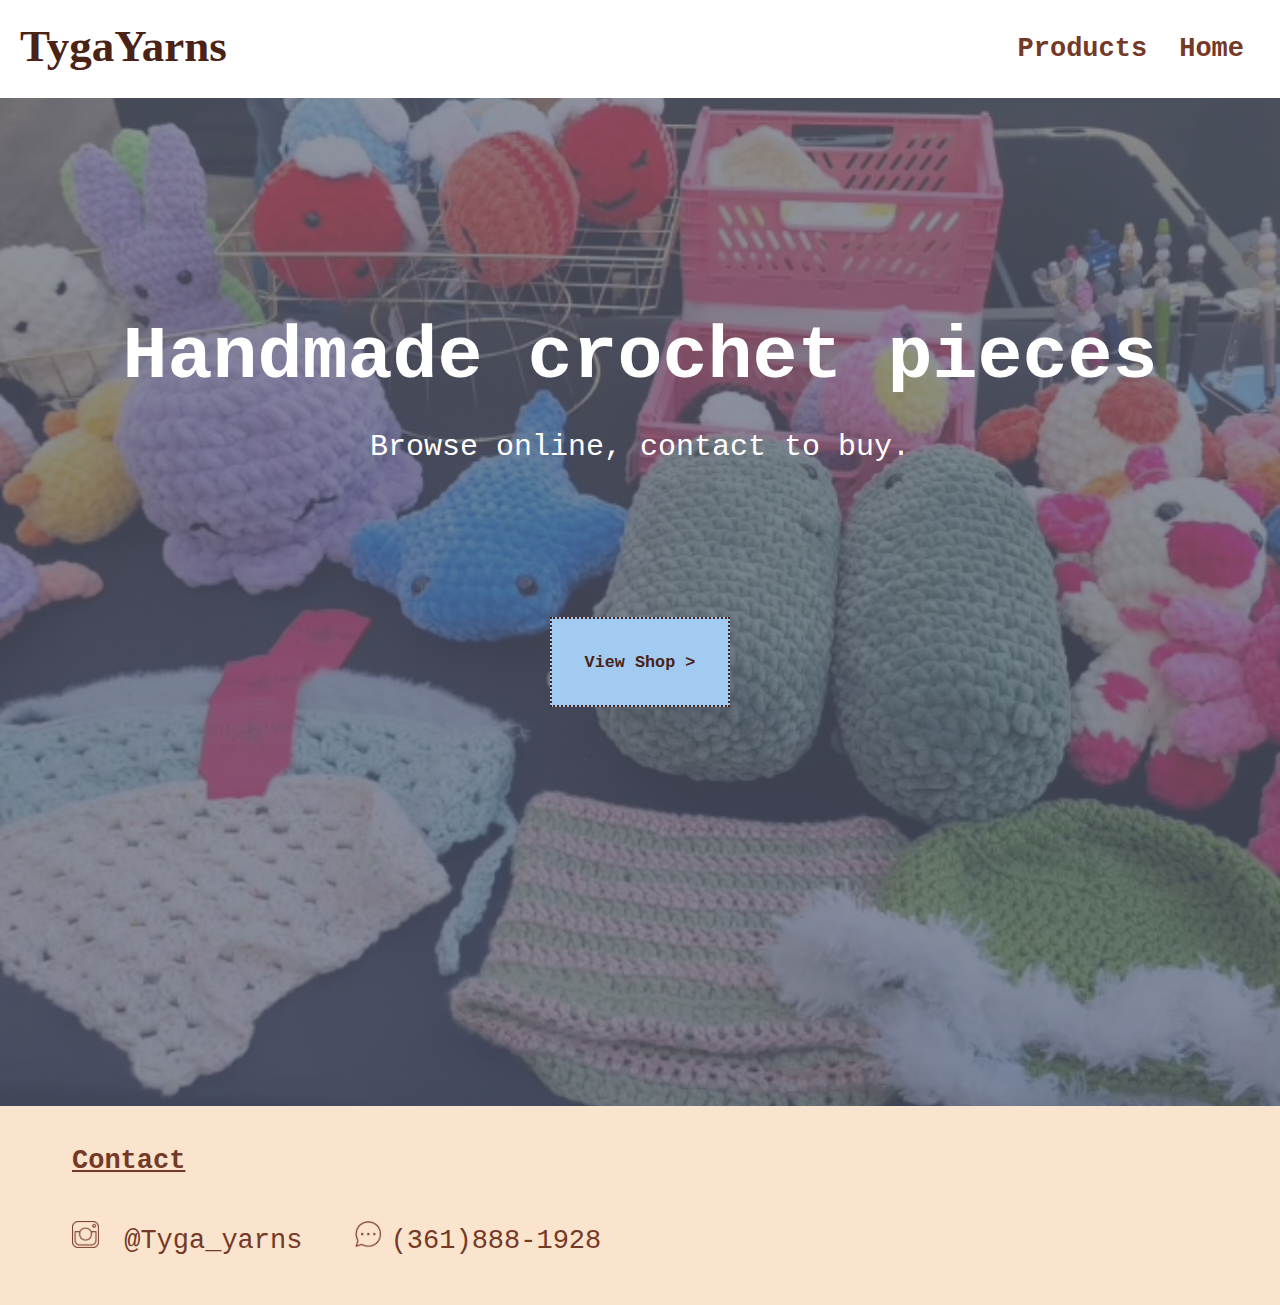
<file: index.html>
<!DOCTYPE html>
<html>
    <head>
        <title>
            TygaYarns
        </title>
        <meta name = "description" content = "TygaYarns online crochet shop">
        <meta name = "keywords" content = "TygaYarns, crochet, business, shop">
        <meta name = "viewport" content="width=device-width, initial-scale = 1.0">

        <meta charset = "UTF-8">
        <link rel="stylesheet" href = "style.css">
    </head>
<!-- screen reader: alt = on images-->
    <body>
    <div class = "topnav" >
       <b>
        TygaYarns
        
        <a id = "nav" href = "index.html" target=_self title = "home"> Home</a>
        <a id = "nav" href = "products.html" target=_self title = "products">Products </a>
       </b>
    </div>
    <section class="img">
        <div id = "cover">
            <h1 style = "font-size: 75px; margin-bottom:0%;">Handmade crochet pieces</h1>
            <p style = "font-size: 30px; margin-bottom:12%;">Browse online, contact to buy.</p>
        </div>
        <a href = "products.html" target=_self title = "products">
            <button>
                <b>View Shop ></b>
            </button>
        </a> 
    </section>

    <section>
        <div id ="contact">
            <h2 >Contact</h2>
            <div>
                <img id = "ig" src ="tyimg/iglogo.png" style ="height: 3vh;"> 
                <p id ="igtext">@Tyga_yarns</p>
                <img id = "ig" src ="tyimg/sms.png" style ="height: 3vh;">(361)888-1928
            </div>
        </div>
    </section>
    </body>
</html>
</file>
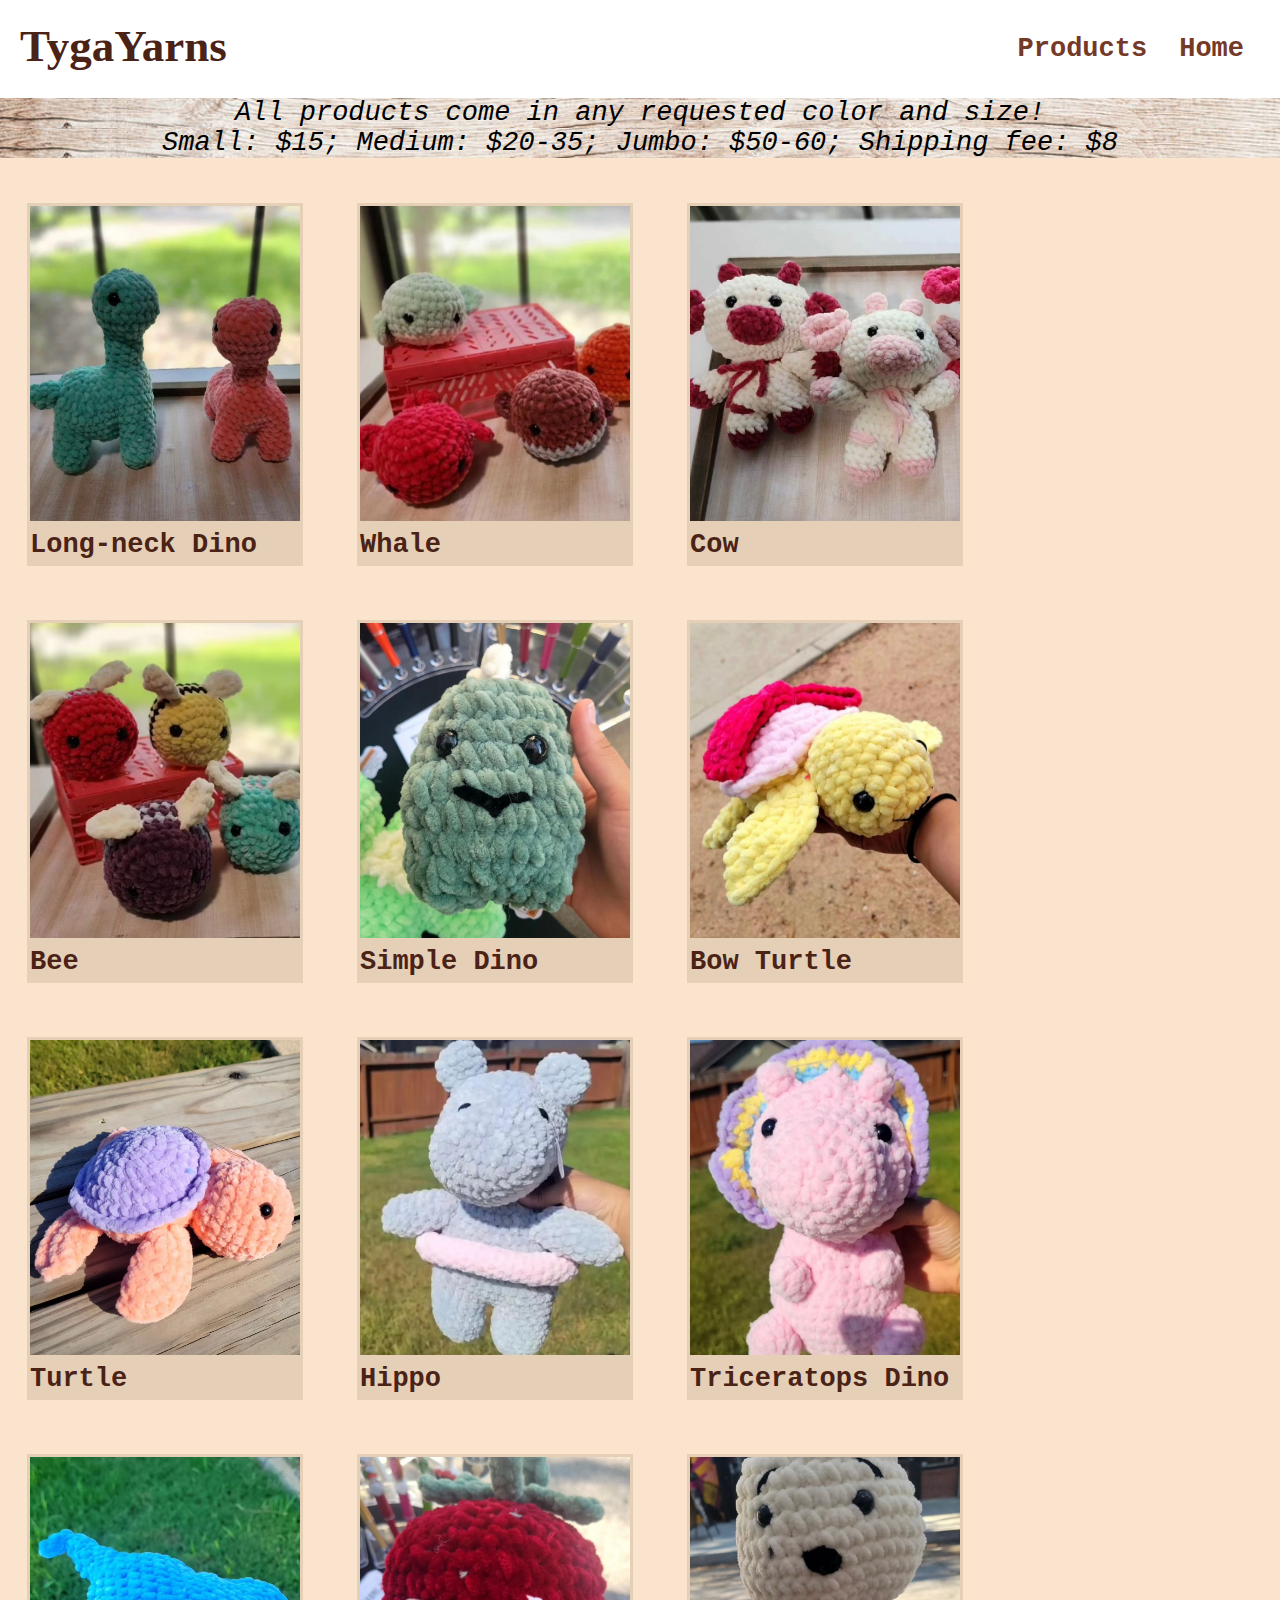
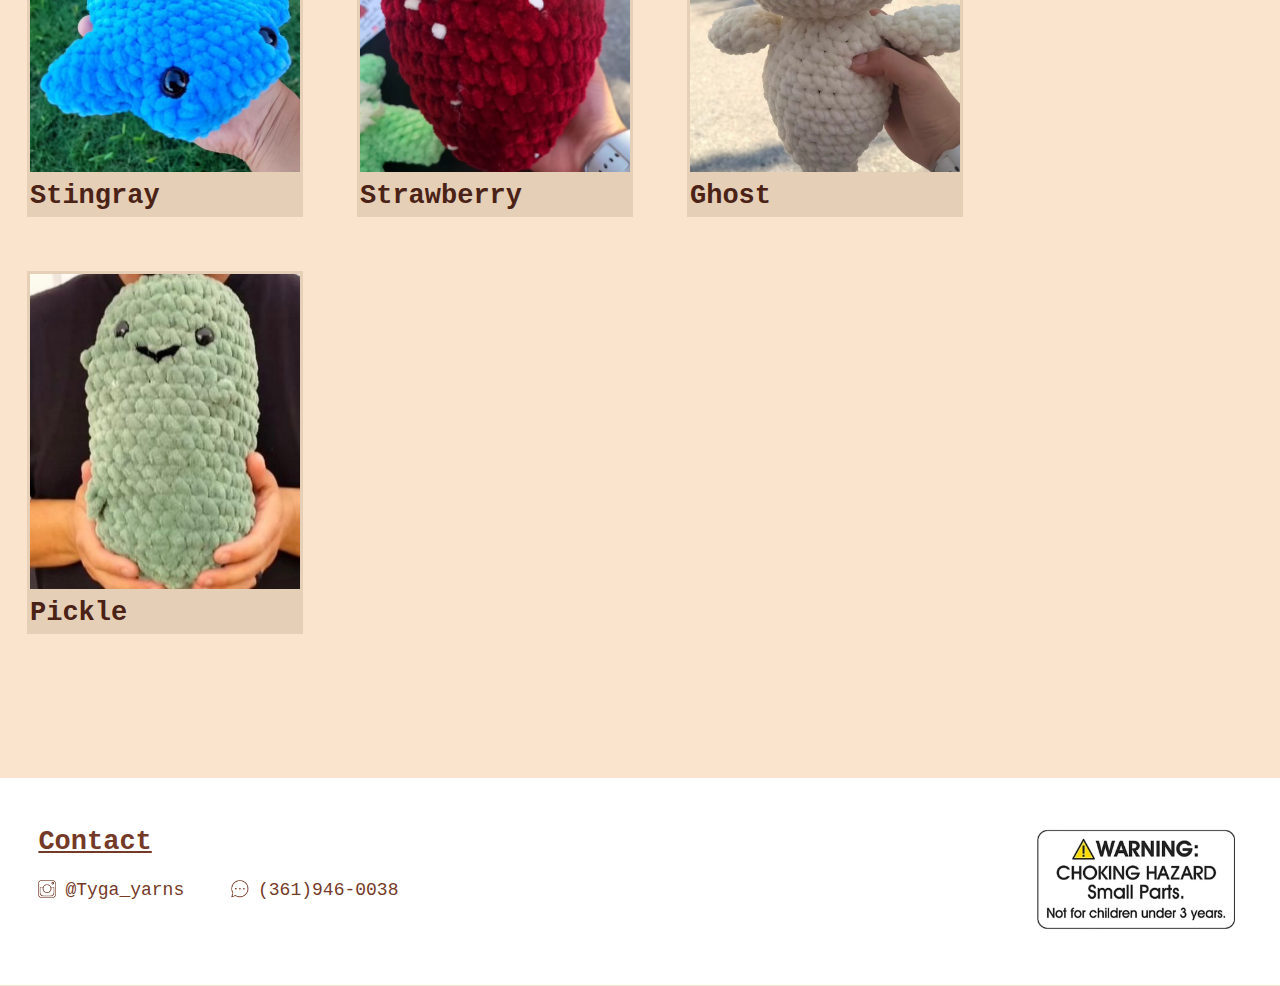
<file: products.html>
<!DOCTYPE html>
<html lang="en">
<head>
    <meta charset="UTF-8">
    <meta http-equiv="X-UA-Compatible" content="IE=edge">
    <meta name="viewport" content="width=device-width, initial-scale=1.0">
    <title>Document</title>
    <link rel="stylesheet" href = "style.css">
</head>
<body>
    <div class = "topnav" >
        <b>
         TygaYarns

         <a id = "nav" href = "index.html" target=_self title = "home"> Home</a>
         <a id = "nav" href = "products.html" target=_self title = "products">Products </a>
        </b>
     </div>

     <div class = "fee">
        <i><h3>All products come in any requested color and size! </h3></i>
        <i><h3 style="margin-bottom: 2vh">Small: <b>$15</b>; Medium: <b>$20-35</b>; Jumbo: <b>$50-60</b>; Shipping fee: <b>$8</b></h3></i>
     </div>
     <section class = "shop">
         <div id = "plushies" style="background-image: url(tyimg/dino.jpeg);">
            <p class = "name"><b>Long-neck Dino</b></p>
         </div>
         <div id  = "plushies" style="background-image: url(tyimg/whale.jpeg);">
          <p class = "name"><b>Whale</b></p>
         </div>
         <div id = "plushies" style="background-image: url(tyimg/cow.jpeg);">
            <p class = "name"><b>Cow</b></p>
         </div>     
         <div id = "plushies" style="background-image: url(tyimg/bee.jpeg);">
            <p class = "name"><b>Bee</b></p>
         </div>
         <div id  = "plushies" style="background-image: url(tyimg/simple.jpeg);">
            <p class = "name"><b>Simple Dino</b></p>
         </div>
         <div id  = "plushies" style="background-image: url(tyimg/bow.jpeg);">
            <p class = "name"><b>Bow Turtle</b></p>
         </div>
         <div id = "plushies" style="background-image: url(tyimg/turtle.jpeg);">
            <p class = "name"><b>Turtle</b></p>
         </div>
         <div id  = "plushies" style="background-image: url(tyimg/hippo.jpeg);">
            <p class = "name"><b>Hippo</b></p>
         </div>
         <div id  = "plushies" style="background-image: url(tyimg/tri.jpeg);">
            <p class = "name"><b>Triceratops Dino</b></p>
         </div>
         <div id = "plushies" style="background-image: url(tyimg/ray.jpeg);">
            <p class = "name"><b>Stingray</b></p>
         </div>
         <div id = "plushies" style="background-image: url(tyimg/berry.jpeg);">
            <p class = "name"><b>Strawberry</b></p>
         </div>
         <div id  = "plushies" style="background-image: url(tyimg/ghost.jpeg);">
            <p class = "name"><b>Ghost</b></p>
         </div>
         <div id  = "plushies" style="background-image: url(tyimg/pickle2.jpeg);">
            <p class = "name"><b>Pickle</b></p>
         </div>
      </section>
   <section>
      <div  id = "contactProduct">
          <h2 style="font-size:3vh">Contact</h2>
          <div class = "prodcont">
             <img id = "ig" src ="tyimg/whiteig.png">@Tyga_yarns &emsp;&emsp; 
             <img  id = "ig" src ="tyimg/whitesms.png">(361)946-0038
             
          </div>
          <img  id = "warning" src = "tyimg/warning.jpeg">
      </div>
    
  </section>
</body>
</html>
</file>
<file: style.css>
body {
    background-color: rgb(250, 228, 205);
    margin: 0%;
    padding: 0%;
}


.topnav{

    background-color: white;
    padding: 20px;
    overflow: hidden;
    font-family:cursive;
    font-size: 5vh;
    color:rgb(74, 34, 22);
    text-align: left;
}


#nav  {
   
    float: right;
    padding: 14px 16px;
    text-align: center;
    text-decoration: none;
    color: rgb(117, 57, 39);
    font-family: monospace;
    font-size: 3vh;
}
.img {
    min-height: 112vh;
    width: 100%;
    background-image: linear-gradient(rgba(95, 100, 117, 0.7),rgba(83, 89, 113, 0.7)), url(tyimg/coverr.jpeg);
    background-position: center;
   
    background-size: cover;
    position: relative;
    color:white;
    text-align: center;
    font-family: 'Courier New', Courier, monospace;
    
}
#cover {

    width: 100%;
    padding-top: 13%;
    text-align: center;
    margin:0%;

}

button{
    font-family: Courier;
    background-color: #a1cbf1;
    min-height: 10vh;
    min-width: 20vh;
    font-size: 105%;
    position: relative;
    border-style:dotted;
    transition: all 0.3s ease;
    color: rgb(74, 34, 22);
    border-color: rgb(74, 34, 22);
    
}

button:hover{
    transform: scale(1.1);
}


#contact {
   min-height: 20vh;
   color: rgb(117, 57, 39);
   margin-left: 8vh;
   font-family: monospace;
   font-size: 3vh;
   display: inline-block;
   margin-top: 2vh;
   
}

h2{
    text-decoration: underline;
    font-size: 100%;
}

#ig {
    height: 2vh;
    margin-right: 1vh;
}

#igtext{
    display: inline-block;
    padding-right: 4vh;
    
}

.shop {
    display: flex;
    flex-wrap: wrap;
    align-items: flex-start;
    justify-content: flex-start;
    

}

#plushies {
   background-size: cover;
   background-position: center;
   height: 35vh;
   width: 30vh;
   position: relative;
   margin: 3vh;
   border-style: solid;
   border-color: rgb(229, 207, 183);
   color: rgb(74, 34, 22);
   border-bottom-width: 5vh;
  
}

.name {
    font-family: 'Courier New';
    margin-top: 36vh;
    font-size: 3vh;
}

h3{
    
    margin: 0vh;
    text-align: center;
    color: rgb(0, 0, 0);
    font-family: 'Courier New';
    font-size: 3vh;
    text-decoration:dashed;
    font-weight: 100;
    background-image: url(tyimg/woodd.jpg);
    background-size: cover;
    
}
.fee {
    background-color: rgb(244, 237, 237) ;
    
    
}

#contactProduct{
    min-height: 20vh;
    color: rgb(117, 57, 39);
    width: 97%;
    font-family: monospace;
    font-size: 2vh;
    background-color: white;
    min-width: 65vh;
    padding-left: 3%;
    padding-top:3vh; 
    margin-top: 13vh;
}


.prodcont{
    display: flex;
    flex-direction: row;
    align-items: flex-start;
    justify-content: flex-start;
  
}
#warning {
    
    width: 22vh;
    margin-top: -8vh;
    padding-right: 5vh;
    float: right;

}
</file>
